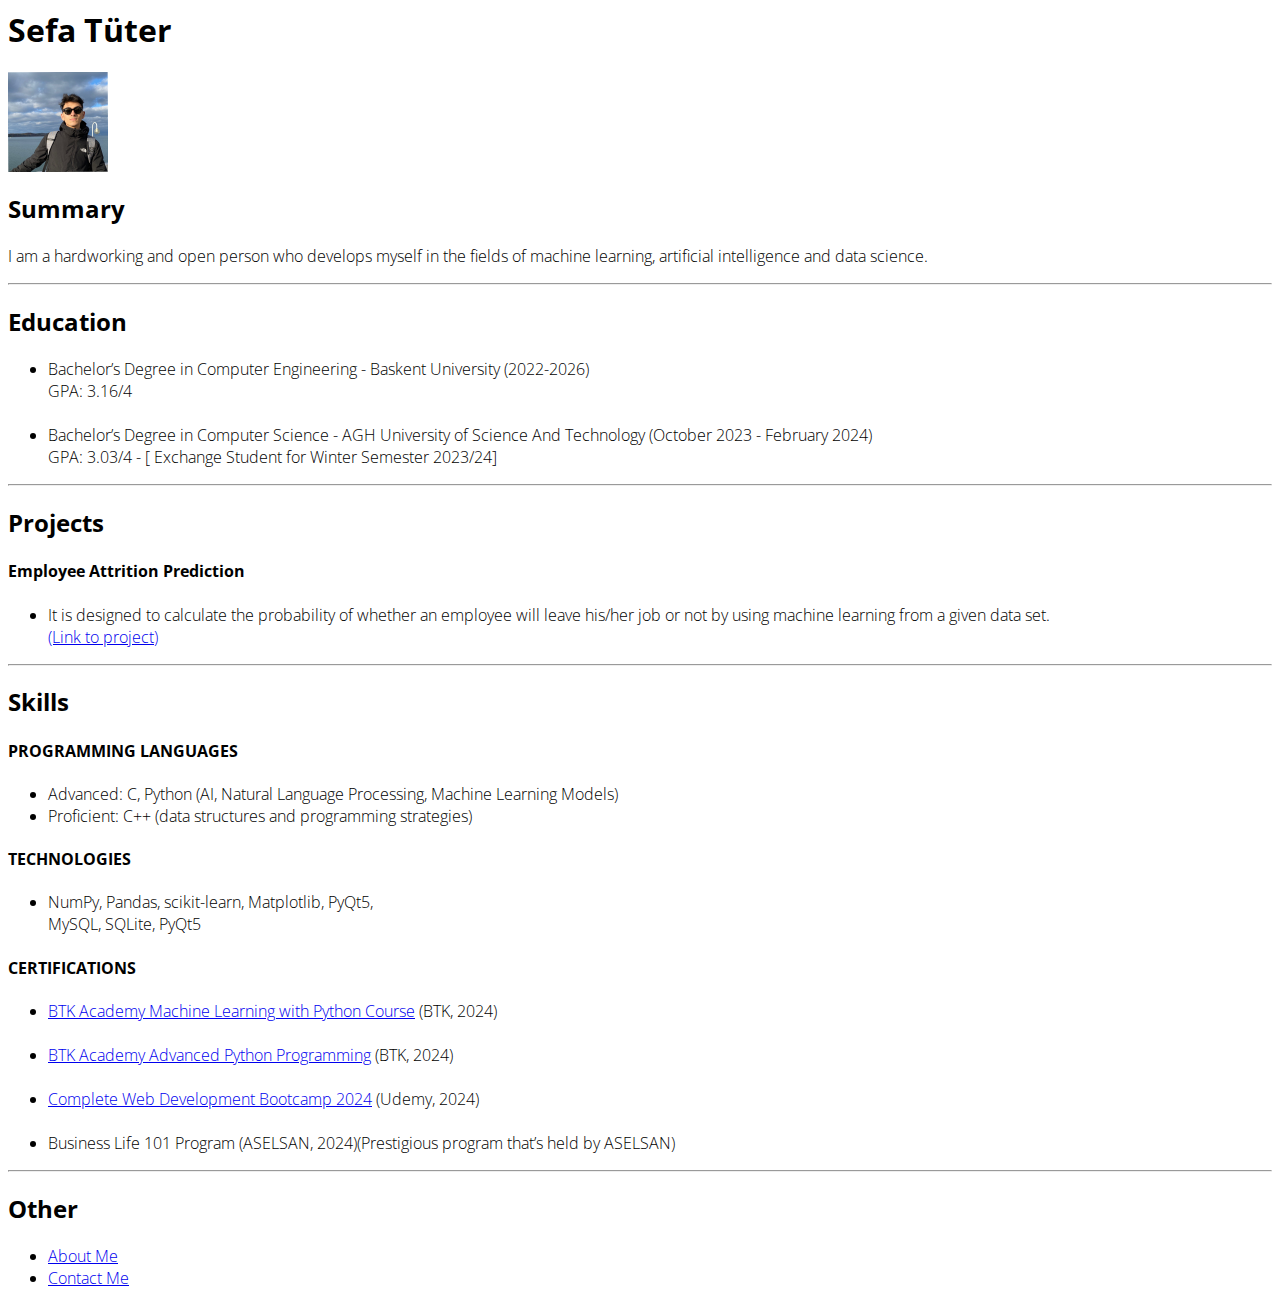
<file: AboutPage/index.html>
<html lang="en">
  <head>
    <meta charset="UTF-8" />
    <meta name="viewport" content="width=device-width, initial-scale=1.0" />
    <link rel="stylesheet" href="./style.css" />
    <title>My Resume</title>
    <link rel="preconnect" href="https://fonts.googleapis.com" />
    <link rel="preconnect" href="https://fonts.gstatic.com" crossorigin />
    <link
      href="https://fonts.googleapis.com/css2?family=Open+Sans:ital,wght@0,300..800;1,300..800&display=swap"
      rel="stylesheet"
    />
  </head>
  <body>
    <h1>Sefa Tüter</h1>
    <img src="./assets/images/limg.jpg" height="100" alt="resume image" />

    <h2>Summary</h2>
    <p>
      I am a hardworking and open person who develops myself in the fields of
      machine learning, artificial intelligence and data science.
    </p>
    <hr />
    <h2>Education</h2>
    <ul>
      <li>
        Bachelor’s Degree in Computer Engineering - Baskent University
        (2022-2026) <br />
        GPA: 3.16/4
      </li>
      <br />
      <li>
        Bachelor’s Degree in Computer Science - AGH University of Science And
        Technology (October 2023 - February 2024) <br />
        GPA: 3.03/4 - [ Exchange Student for Winter Semester 2023/24]
      </li>
    </ul>
    <hr />
    <h2>Projects</h2>
    <h4>Employee Attrition Prediction</h4>
    <ul>
      <li>
        It is designed to calculate the probability of whether an employee will
        leave his/her job or not by using machine learning from a given data
        set.
      </li>
      <a href="https://github.com/sefatuter/flask-management-website"
        >(Link to project)</a
      >
    </ul>

    <hr />

    <h2>Skills</h2>
    <h4>PROGRAMMING LANGUAGES</h4>
    <ul>
      <li>
        Advanced: C, Python (AI, Natural Language Processing, Machine Learning
        Models)
      </li>
      <li>Proficient: C++ (data structures and programming strategies)</li>
    </ul>
    <h4>TECHNOLOGIES</h4>
    <ul>
      <li>
        NumPy, Pandas, scikit-learn, Matplotlib, PyQt5, <br />
        MySQL, SQLite, PyQt5
      </li>
    </ul>
    <h4>CERTIFICATIONS</h4>
    <ul>
      <li>
        <a
          href="https://www.btkakademi.gov.tr/portal/certificate/validate?certificateId=AJaSdlglj8"
          >BTK Academy Machine Learning with Python Course</a
        >
        (BTK, 2024)
      </li>
      <br />
      <li><a href="https://www.btkakademi.gov.tr/portal/certificate/validate?certificateId=gK2hoqBlzJ">BTK Academy Advanced Python Programming</a> (BTK, 2024)</li>
      <br />
      <li><a href="https://www.udemy.com/certificate/UC-efcd9dfd-0bd0-4ad4-9c51-24f0b2b1fb47/?utm_campaign=email&utm_medium=email&utm_source=sendgrid.com">Complete Web Development Bootcamp
        2024</a> (Udemy, 2024)</li>
      <br />
      <li>
        Business Life 101 Program (ASELSAN, 2024)(Prestigious program that’s
        held by ASELSAN)
      </li>
    </ul>
    <hr />
    <h2>Other</h2>

    <ul>
      <li><a href="./public/about.html">About Me</a></li>
      <li><a href="./public/contact.html">Contact Me</a></li>
    </ul>
  </body>
</html>
</file>
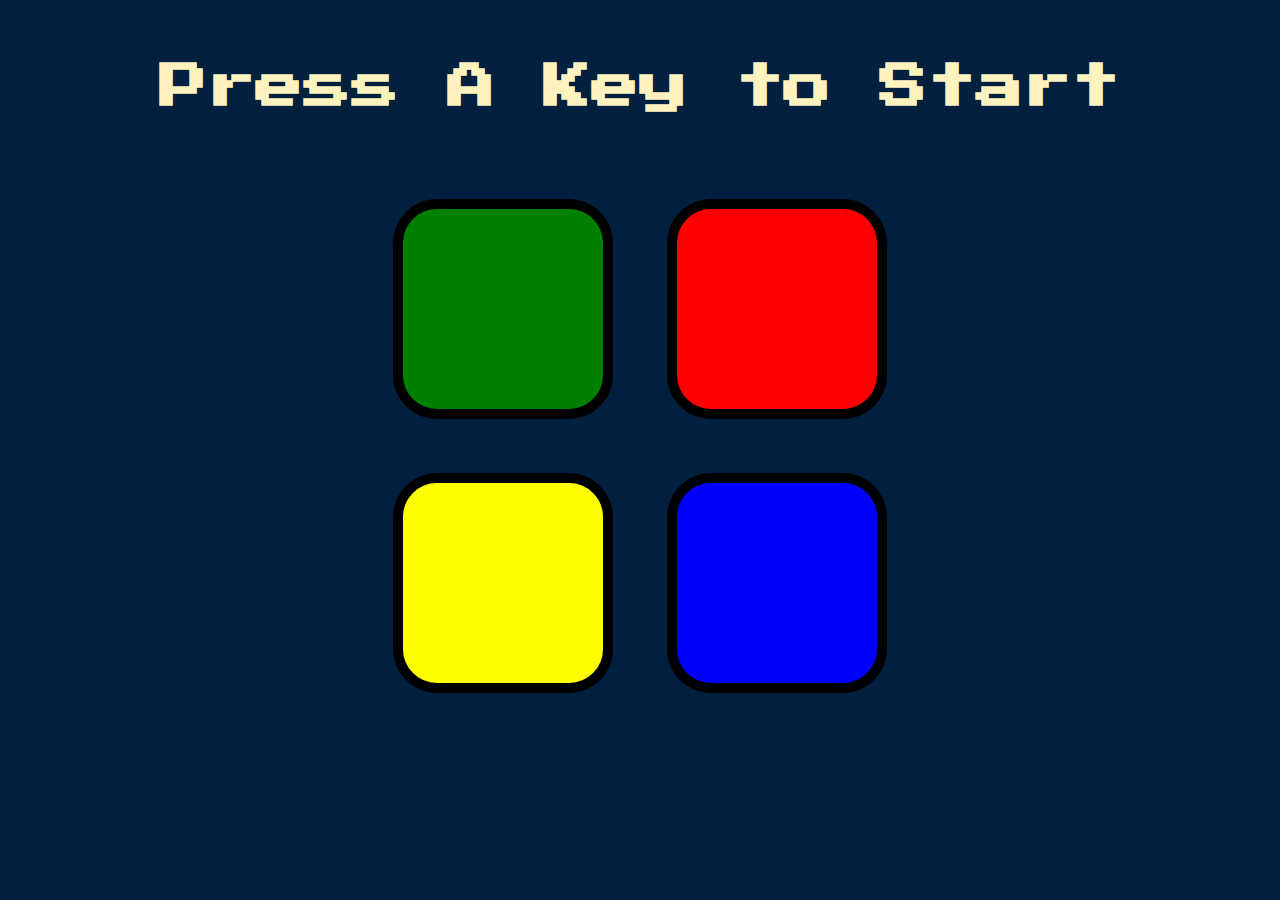
<file: ColorGame/index.html>
<!DOCTYPE html>
<html lang="en" dir="ltr">

<head>
  <meta charset="utf-8">
  <title>Simon</title>
  <link rel="stylesheet" href="styles.css">
  <link href="https://fonts.googleapis.com/css?family=Press+Start+2P" rel="stylesheet">
</head>

<body>
  <h1 id="level-title">Press A Key to Start</h1>
  <div class="container">
    <div class="row">

      <div type="button" id="green" class="btn green">

      </div>

      <div type="button" id="red" class="btn red">

      </div>
    </div>

    <div class="row">

      <div type="button" id="yellow" class="btn yellow">

      </div>
      <div type="button" id="blue" class="btn blue">

      </div>

    </div>

  </div>

  <script src="https://ajax.googleapis.com/ajax/libs/jquery/3.7.1/jquery.min.js"></script>
  <script src="./game.js" charset="utf-8"></script> 
</body>

</html>
</file>
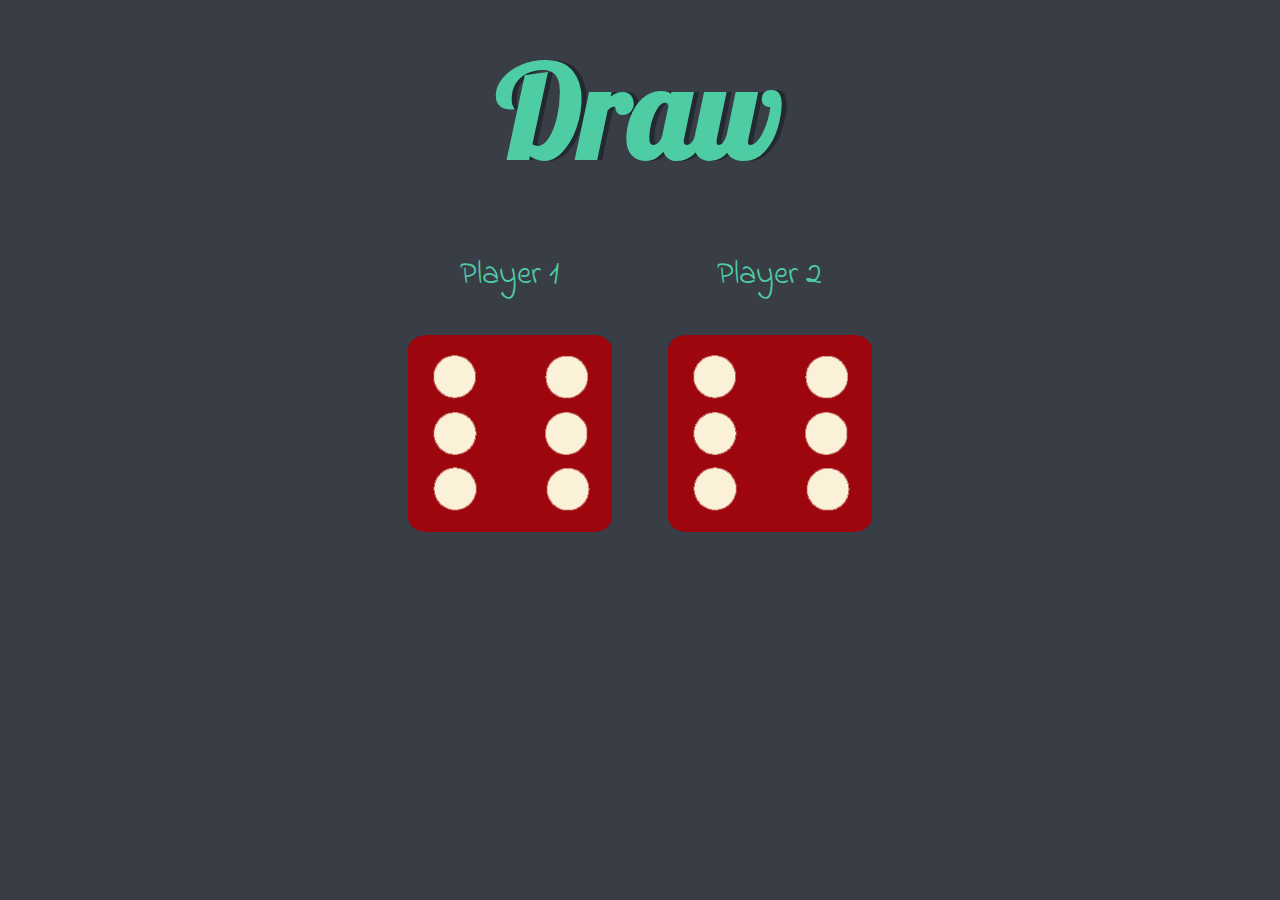
<file: DiceGame/index.html>
<!DOCTYPE html>
<html lang="en" dir="ltr">
  <head>
    <meta charset="utf-8" />
    <title>Dicee</title>
    <link rel="stylesheet" href="styles.css" />
    <link
      href="https://fonts.googleapis.com/css?family=Indie+Flower|Lobster"
      rel="stylesheet"
    />
  </head>
  <body>
    <div class="container">
      <h1>Refresh Me</h1>

      <div class="dice">
        <p>Player 1</p>
        <img class="img1" src="./images/dice6.png" />
      </div>

      <div class="dice">
        <p>Player 2</p>
        <img class="img2" src="./images/dice6.png" />
      </div>
    </div>
    <script src="index.js"></script>
  </body>
</html>
</file>
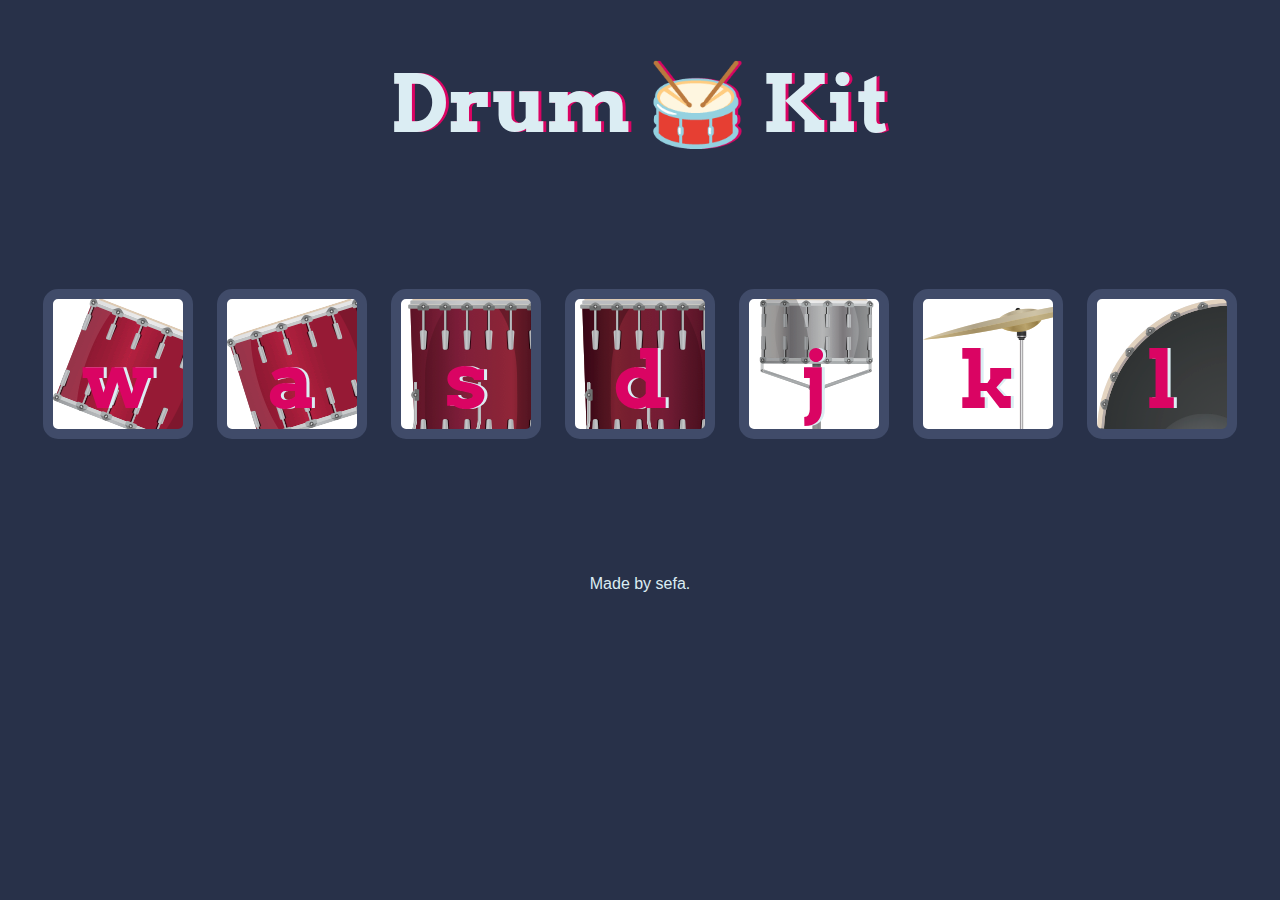
<file: DrumKitGame/index.html>
<!DOCTYPE html>
<html lang="en" dir="ltr">

<head>
  <meta charset="utf-8">
  <title>Drum Kit</title>
  <link rel="stylesheet" href="styles.css">
  <link href="https://fonts.googleapis.com/css?family=Arvo" rel="stylesheet">
</head>

<body>

  <h1 id="title">Drum 🥁 Kit</h1>
  <div class="set">
    <button class="w drum">w</button>
    <button class="a drum">a</button>
    <button class="s drum">s</button>
    <button class="d drum">d</button>
    <button class="j drum">j</button>
    <button class="k drum">k</button>
    <button class="l drum">l</button>
  </div>


  <footer>
    Made by sefa.
  </footer>

  <script src="./index.js"></script>
</body>

</html>
</file>
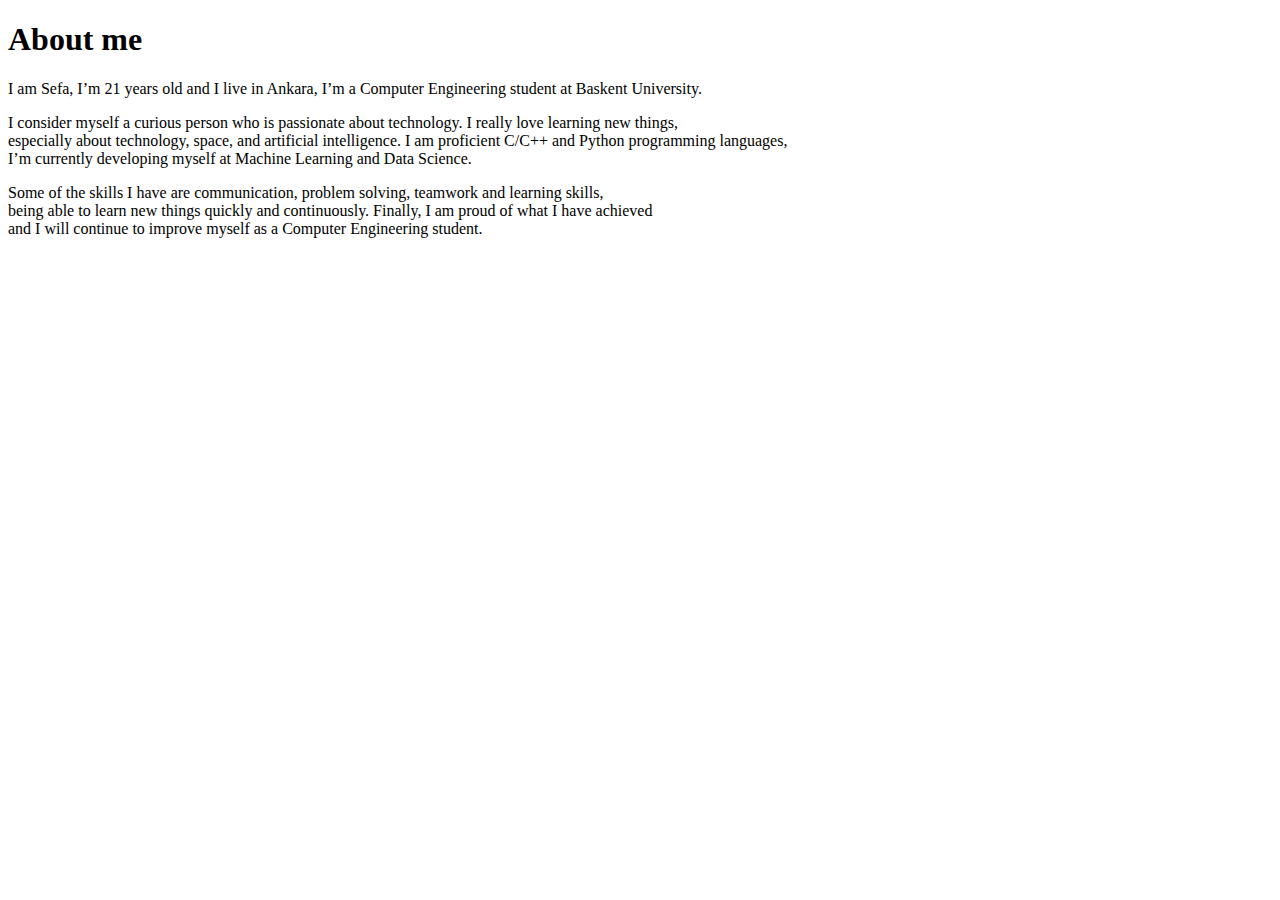
<file: AboutPage/public/about.html>
<!DOCTYPE html>
<html lang="en">
  <head>
    <meta charset="UTF-8" />
    <meta name="viewport" content="width=device-width, initial-scale=1.0" />
    <title>About Me</title>
  </head>
  <body>
    <h1>About me</h1>

    <p>
      I am Sefa, I’m 21 years old and I live in Ankara, I’m a Computer
      Engineering student at Baskent University.
    </p>

    <p>
      I consider myself a curious person who is passionate about technology. I
      really love learning new things,<br> especially about technology, space, and
      artificial intelligence. I am proficient C/C++ and Python programming
      languages, <br> I’m currently developing myself at Machine Learning and Data
      Science.
    </p>
    <p>
      Some of the skills I have are communication, problem solving, teamwork and
      learning skills, <br> being able to learn new things quickly and continuously.
      Finally, I am proud of what I have achieved <br> and I will continue to improve
      myself as a Computer Engineering student.
    </p>
  </body>
</html>
</file>
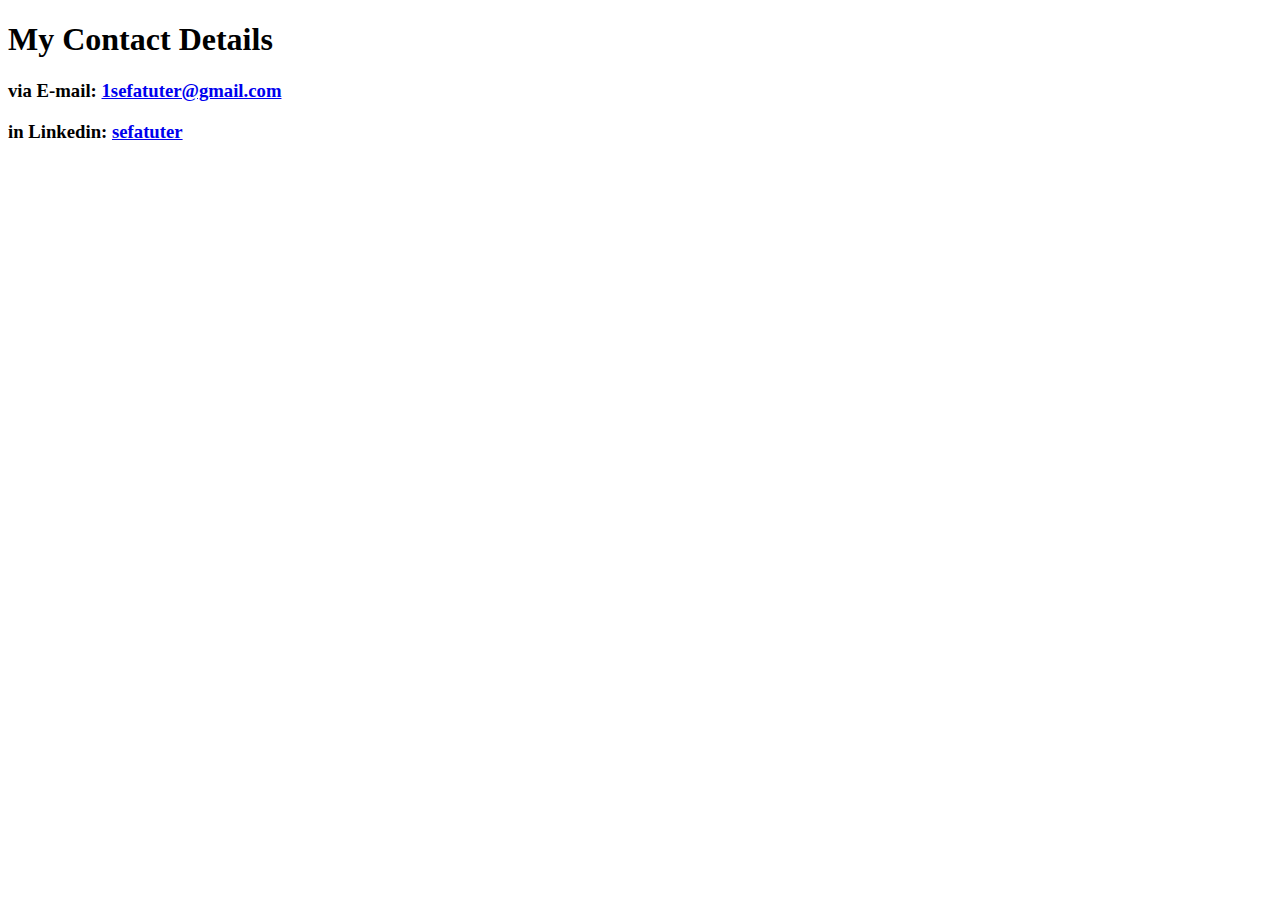
<file: AboutPage/public/contact.html>
<!DOCTYPE html>
<html lang="en">
<head>
    <meta charset="UTF-8">
    <meta name="viewport" content="width=device-width, initial-scale=1.0">
    <title>Contact</title>
</head>
<body>
    <h1>My Contact Details</h1>
    <h3>via E-mail: <a href="mailto: 1sefatuter@gmail.com">1sefatuter@gmail.com</a></h3>
    <h3>in Linkedin: <a href="https://www.linkedin.com/in/sefatuter/">sefatuter</a></h3>
</body>
</html>
</file>
<file: AboutPage/style.css>
html {
    font-family: "Open Sans", sans-serif;
    font-optical-sizing: auto;
    font-weight: 300;
    font-style: normal;
    font-variation-settings: "wdth" 100;
  }
</file>
<file: ColorGame/styles.css>
body {
  text-align: center;
  background-color: #011F3F;
}

#level-title {
  font-family: 'Press Start 2P', cursive;
  font-size: 3rem;
  margin:  5%;
  color: #FEF2BF;
}

.container {
  display: block;
  width: 50%;
  margin: auto;

}

.btn {
  margin: 25px;
  display: inline-block;
  height: 200px;
  width: 200px;
  border: 10px solid black;
  border-radius: 20%;
}

.game-over {
  background-color: red;
  opacity: 0.8;
}

.red {
  background-color: red;
}

.green {
  background-color: green;
}

.blue {
  background-color: blue;
}

.yellow {
  background-color: yellow;
}

.pressed {
  box-shadow: 0 0 20px white;
  background-color: grey;
}
</file>
<file: DiceGame/styles.css>
.container {
  width: 70%;
  margin: auto;
  text-align: center;
}

.dice {
  text-align: center;
  display: inline-block;

}

body {
  background-color: #393E46;
}

h1 {
  margin: 30px;
  font-family: 'Lobster', cursive;
  text-shadow: 5px 0 #232931;
  font-size: 8rem;
  color: #4ECCA3;
}

p {
  font-size: 2rem;
  color: #4ECCA3;
  font-family: 'Indie Flower', cursive;
}

img {
  width: 80%;
}

footer {
  margin-top: 5%;
  color: #EEEEEE;
  text-align: center;
  font-family: 'Indie Flower', cursive;

}
</file>
<file: DrumKitGame/styles.css>
body {
  text-align: center;
  background-color: #283149;
}

h1 {
  font-size: 5rem;
  color: #DBEDF3;
  font-family: "Arvo", cursive;
  text-shadow: 3px 0 #DA0463;

}

footer {
  color: #DBEDF3;
  font-family: sans-serif;
}

.w {
  background-image: url("./images/tom1.png");

}

.a {
  background-image: url("./images/tom2.png");
}

.s {
  background-image: url("./images/tom3.png");

}

.d {
  background-image: url("./images/tom4.png");
}

.j {
  background-image: url("./images/snare.png");

}

.k {
  background-image: url("./images/crash.png");

}

.l {
  background-image: url("./images/kick.png");

}

.set {
  margin: 10% auto;
}

.game-over {
  background-color: red;
  opacity: 0.8;
}

.pressed {
  box-shadow: 0 3px 4px 0 #DBEDF3;
  opacity: 0.5;
}

.red {
  color: red;
}

.drum {
  outline: none;
  border: 10px solid #404B69;
  font-size: 5rem;
  font-family: 'Arvo', cursive;
  line-height: 2;
  font-weight: 900;
  color: #DA0463;
  text-shadow: 3px 0 #DBEDF3;
  border-radius: 15px;
  display: inline-block;
  width: 150px;
  height: 150px;
  text-align: center;
  margin: 10px;
  background-color: white;
}
</file>
